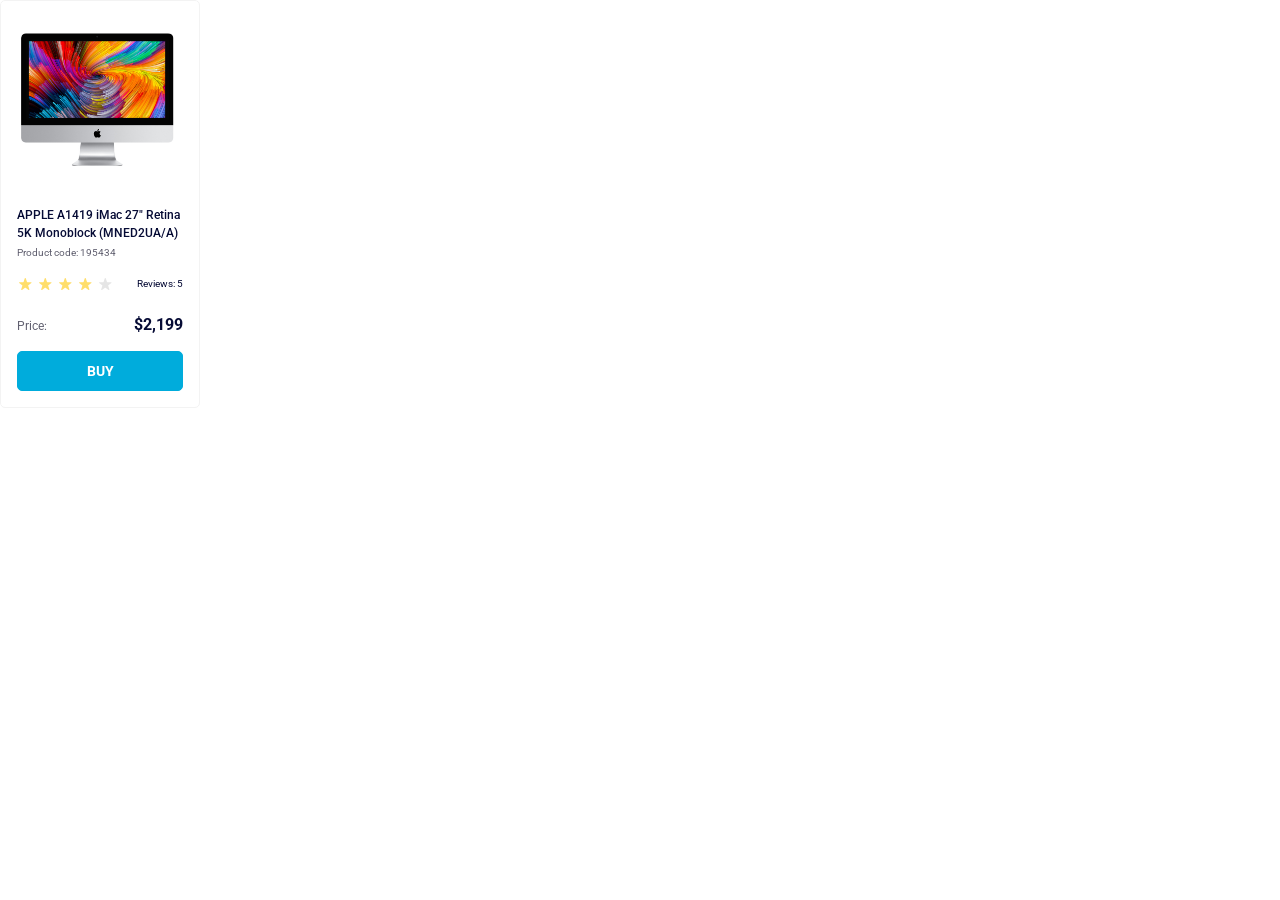
<file: index.html>
<!doctype html><html lang="en"><head><meta charset="utf-8"><meta name="viewport" content="width=device-width, initial-scale=1.0"><title>Product cards</title><link rel="stylesheet" href="index.3109e866.css"></head><body> <div class="card" data-qa="card"> <img class="card__image" src="imac.202c52ff.jpeg" alt="Apple iMac 27-inch Retina 5K"> <p class="card__name"> APPLE A1419 iMac 27" Retina 5K Monoblock (MNED2UA/A) </p> <p class="card__code">Product code: 195434</p> <div class="card__rating"> <div class="stars stars--4"> <div class="stars__star"></div> <div class="stars__star"></div> <div class="stars__star"></div> <div class="stars__star"></div> <div class="stars__star"></div> </div> <p class="card__reviews">Reviews: 5</p> </div> <div class="card__price"> <p class="card__price-label">Price:</p> <p class="card__price-value">$2,199</p> </div> <a class="card__button" href="#" data-qa="hover"> BUY </a> </div> </body></html>
</file>
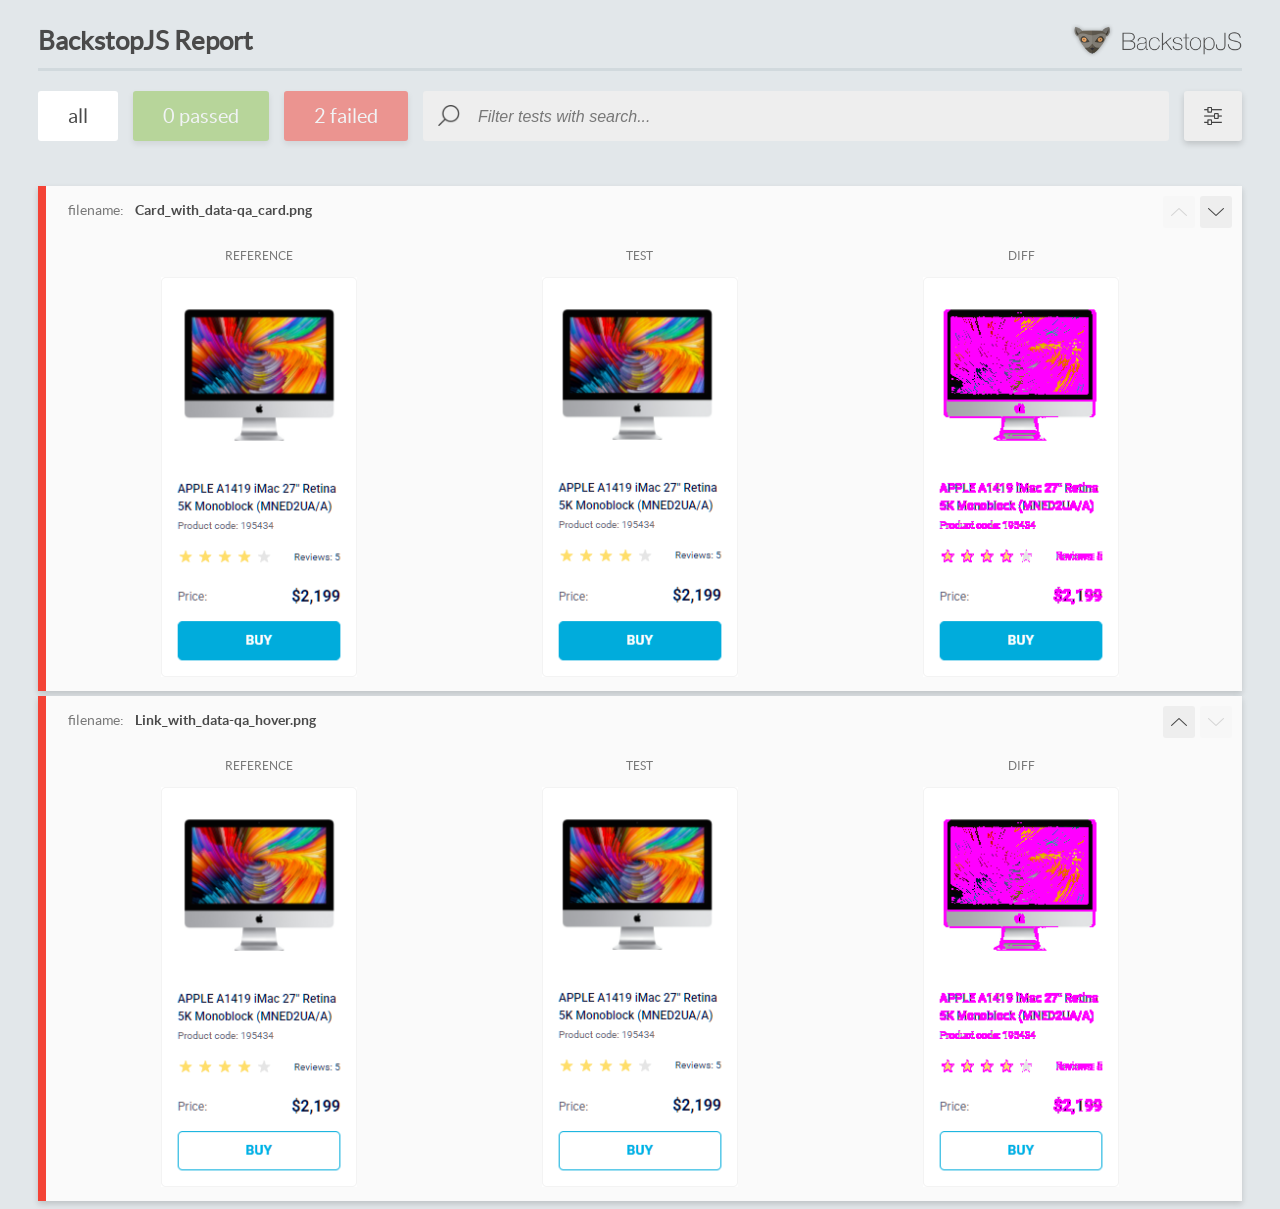
<file: report/html_report/index.html>
<!DOCTYPE html>
<html>
  <head>
    <meta charset="utf-8">
    <!-- Disable Cache -->
    <meta http-equiv="Cache-Control" content="no-cache, no-store, must-revalidate">
    <meta http-equiv="Pragma" content="no-cache">
    <meta http-equiv="Expires" content="0">

    <title>BackstopJS Report</title>

    <style>
      @font-face {
          font-family: 'latoregular';
          src: url('./assets/fonts/lato-regular-webfont.woff2') format('woff2'),
              url('./assets/fonts/lato-regular-webfont.woff') format('woff');
          font-weight: 400;
          font-style: normal;
      }
      @font-face {
          font-family: 'latobold';
          src: url('./assets/fonts/lato-bold-webfont.woff2') format('woff2'),
              url('./assets/fonts/lato-bold-webfont.woff') format('woff');
          font-weight: 700;
          font-style: normal;
      }

      .ReactModal__Body--open {
          overflow: hidden;
      }
      .ReactModal__Body--open .header {
        display: none;
      }

    </style>
  </head>
  <body style="background-color: #E2E7EA">
    <div id="root">

    </div>
    <script>
      function report (report) { // eslint-disable-line no-unused-vars
        window.tests = report;
      }
    </script>
    <script src="config.js"></script>
    <script src="index_bundle.js"></script>
  </body>
</html>
</file>
<file: index.3109e866.css>
@import "https://fonts.googleapis.com/css2?family=Roboto:wght@400;500;700&display=swap";*{box-sizing:border-box}html,body{margin:0;padding:0}body{font-family:Roboto,sans-serif}.card{box-sizing:border-box;background-color:#fff;border:1px solid #f3f3f3;border-radius:5px;flex-direction:column;width:200px;height:408px;padding:32px 16px 16px;display:flex}.card__image{object-fit:contain;width:160px;height:134px;margin-bottom:40px}.card__name{color:#060b35;margin:0 0 4px;font-family:Roboto,sans-serif;font-size:12px;font-weight:500;line-height:18px}.card__code{color:#616070;margin:0;font-family:Roboto,sans-serif;font-size:10px;font-weight:400;line-height:14px}.card__rating{justify-content:space-between;align-items:center;padding:16px 0 24px;display:flex}.card__reviews{color:#060b35;margin:0;font-family:Roboto,sans-serif;font-size:10px;font-weight:400;line-height:14px}.card__price{justify-content:space-between;align-items:baseline;margin-bottom:16px;display:flex}.card__price-label{color:#616070;margin:0;font-family:Roboto,sans-serif;font-size:12px;font-weight:400;line-height:18px}.card__price-value{color:#060b35;margin:0;font-family:Roboto,sans-serif;font-size:16px;font-weight:700;line-height:18px}.card__button{box-sizing:border-box;color:#fff;cursor:pointer;background-color:#00acdc;border:1px solid #00acdc;border-radius:5px;justify-content:center;align-items:center;width:166px;height:40px;font-family:Roboto,sans-serif;font-size:14px;font-weight:700;line-height:16px;text-decoration:none;display:inline-flex}.card__button:hover{color:#00acdc;background-color:#fff}.stars{display:flex}.stars__star{background-image:url(star.822d561e.svg);background-position:50%;background-repeat:no-repeat;width:16px;height:16px}.stars__star:not(:last-child){margin-right:4px}.stars--0 .stars__star:nth-child(-n),.stars--1 .stars__star:nth-child(-n+1),.stars--2 .stars__star:nth-child(-n+2),.stars--3 .stars__star:nth-child(-n+3),.stars--4 .stars__star:nth-child(-n+4),.stars--5 .stars__star:nth-child(-n+5){background-image:url(star-active.edda4c43.svg)}
/*# sourceMappingURL=index.3109e866.css.map */
</file>
